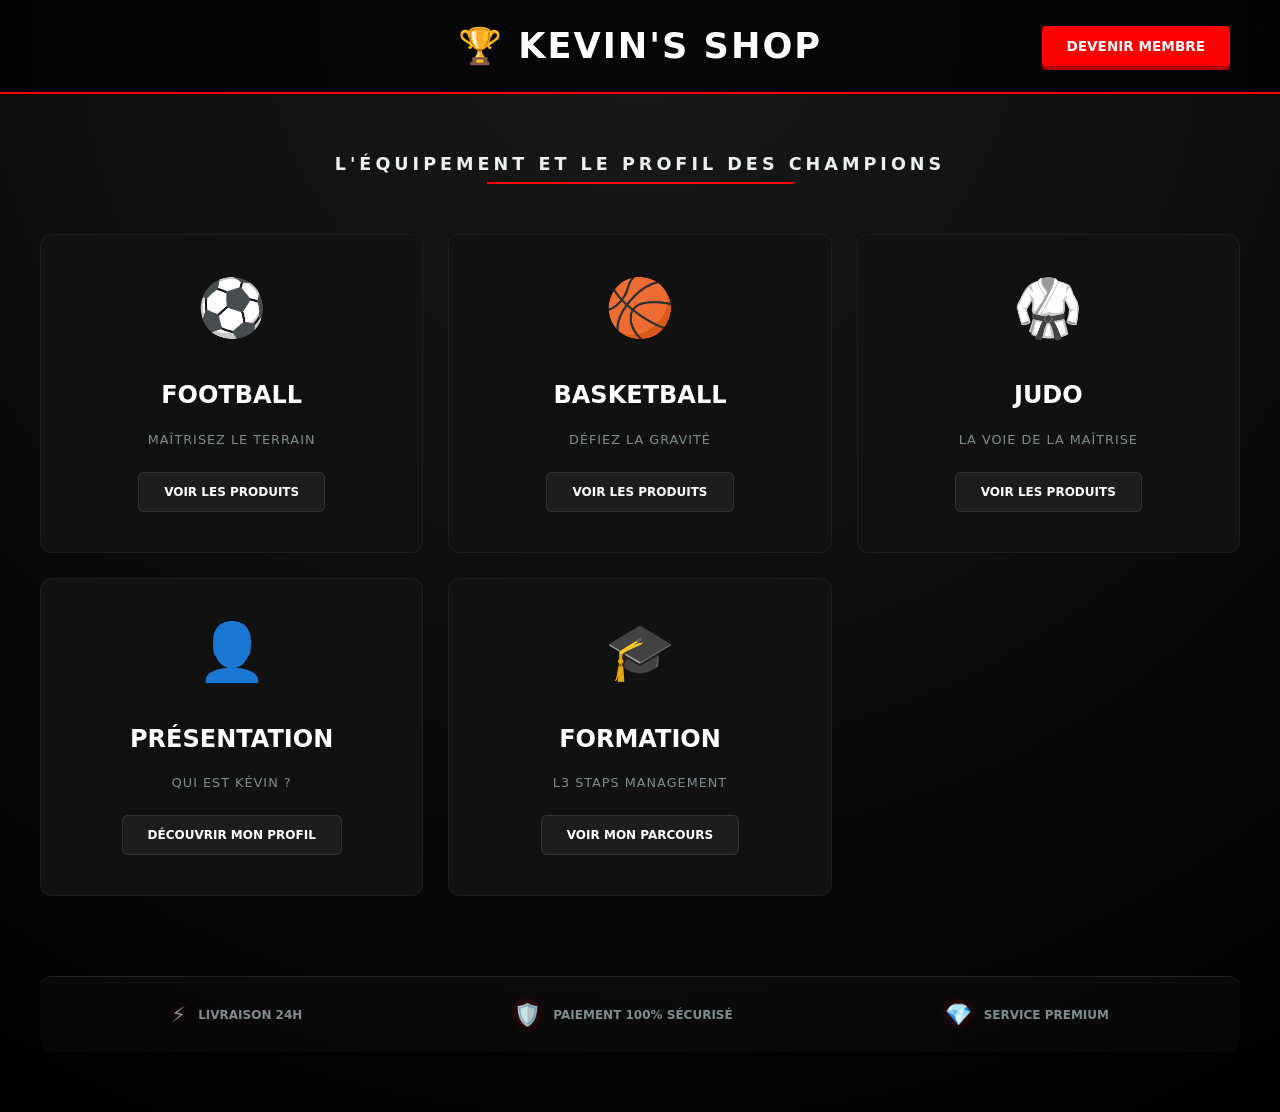
<file: index.html>
<!DOCTYPE html>
<html lang="fr">
<head>
    <meta charset="utf-8">
    <meta name="viewport" content="width=device-width, initial-scale=1">
    <title>KEVIN'S SHOP - HUB COMPLET</title>
    <style>
        /* --- CONFIGURATION GÉNÉRALE --- */
        body { 
            margin:0; padding:0; font-family: 'Segoe UI', system-ui, sans-serif; 
            background: radial-gradient(circle at top, #1a1a1a, #000000); 
            color: white; text-align:center; min-height: 100vh;
        }
        
        /* --- HEADER & TITRE ANIMÉ --- */
        @keyframes titlePulse {
            0% { text-shadow: 2px 2px 0px #800000, 0 0 10px rgba(255, 0, 0, 0.5); }
            50% { text-shadow: 2px 2px 0px #800000, 0 0 25px rgba(255, 0, 0, 0.8); }
            100% { text-shadow: 2px 2px 0px #800000, 0 0 10px rgba(255, 0, 0, 0.5); }
        }

        header { 
            padding: 25px 50px;
            background: rgba(0, 0, 0, 0.7);
            backdrop-filter: blur(15px);
            border-bottom: 2px solid #ff0000; 
            display: flex; align-items: center;
        }

        .header-left { flex: 1; } 
        .header-center { flex: 3; }
        .header-center h1 { 
            font-size: 2.2em; font-weight: 900; letter-spacing: 2px; margin: 0;
            white-space: nowrap; color: #fff; text-transform: uppercase;
            animation: titlePulse 3s infinite ease-in-out;
        }

        .header-right { flex: 1; text-align: right; }

        .header-btn {
            text-decoration: none; color: white; background: #ff0000;
            padding: 12px 25px; border-radius: 4px; font-weight: 900; 
            text-transform: uppercase; font-size: 0.85em; transition: 0.3s;
            display: inline-block; box-shadow: 0 4px 0 #b30000;
        }

        .header-btn:hover {
            background: #cc0000; transform: translateY(2px);
            box-shadow: 0 2px 0 #b30000;
        }

        /* --- CONTENU --- */
        .container { max-width: 1200px; margin: 60px auto; padding: 0 20px; }

        .main-tagline {
            font-size: 1.1em; font-weight: 700; margin-bottom: 50px;
            letter-spacing: 4px; color: #ecf0f1; text-transform: uppercase;
            display: inline-block; position: relative; padding-bottom: 10px;
        }

        .main-tagline::after {
            content: ''; position: absolute; bottom: 0; left: 25%; width: 50%;
            height: 2px; background: #ff0000;
        }

        /* --- GRILLE SPORT & PERSO --- */
        .grid { 
            display: grid; 
            grid-template-columns: repeat(auto-fit, minmax(300px, 1fr)); 
            gap: 25px; 
        }

        .category-card { 
            background: #111; border-radius: 12px; padding: 40px 20px;
            text-decoration: none; color: white; border: 1px solid rgba(255,255,255,0.05);
            transition: 0.4s; display: flex; flex-direction: column; align-items: center;
        }

        /* Hover de base */
        .category-card:hover { transform: translateY(-10px); }

        /* Couleurs spécifiques Boutique */
        .card-foot:hover { border-color: #00d2ff; box-shadow: 0 10px 30px rgba(0,210,255,0.15); }
        .card-basket:hover { border-color: #ff8c00; box-shadow: 0 10px 30px rgba(255,140,0,0.15); }
        .card-judo:hover { border-color: #ffd700; box-shadow: 0 10px 30px rgba(255,215,0,0.15); }

        /* Couleurs spécifiques Perso */
        .card-presentation:hover { border-color: #a29bfe; box-shadow: 0 10px 30px rgba(162,155,254,0.15); }
        .card-formation:hover { border-color: #fab1a0; box-shadow: 0 10px 30px rgba(250,177,160,0.15); }

        .icon-box { font-size: 3.5em; margin-bottom: 20px; }
        h2 { font-size: 1.5em; margin-bottom: 10px; font-weight: 900; }
        .sub-text { font-size: 0.8em; color: #7f8c8d; margin-bottom: 25px; letter-spacing: 1px; }
        
        .btn-view {
            padding: 12px 25px; background: rgba(255,255,255,0.05); color: #fff;
            border-radius: 6px; font-weight: 900; text-transform: uppercase;
            transition: 0.3s; font-size: 0.75em; border: 1px solid rgba(255,255,255,0.1);
        }

        /* Boutons Boutique */
        .card-foot:hover .btn-view { background: #00d2ff; color: #000; border-color: #00d2ff; }
        .card-basket:hover .btn-view { background: #ff8c00; color: #000; border-color: #ff8c00; }
        .card-judo:hover .btn-view { background: #ffd700; color: #000; border-color: #ffd700; }
        
        /* Boutons Perso */
        .card-presentation:hover .btn-view { background: #a29bfe; color: #000; border-color: #a29bfe; }
        .card-formation:hover .btn-view { background: #fab1a0; color: #000; border-color: #fab1a0; }

        /* --- TRUST BAR --- */
        .trust-bar {
            display: flex; justify-content: space-around; 
            background: rgba(255, 255, 255, 0.02);
            padding: 25px; margin-top: 80px; font-weight: 800; color: #7f8c8d;
            border-top: 1px solid #222; font-size: 0.75em; border-radius: 12px;
        }

        .trust-item { display: flex; align-items: center; gap: 12px; }
        .trust-icon { font-size: 1.8em; filter: drop-shadow(0 0 5px rgba(255, 0, 0, 0.4)); }
    </style>
</head>
<body>

    <header>
        <div class="header-left"></div> 
        <div class="header-center">
            <h1>🏆 KEVIN'S SHOP</h1>
        </div>
        <div class="header-right">
            <a href="inscription.html" class="header-btn">DEVENIR MEMBRE</a>
        </div>
    </header>

    <div class="container">
        <span class="main-tagline">L'équipement et le profil des champions</span>
        
        <div class="grid">
            <a href="Football.html" class="category-card card-foot">
                <div class="icon-box">⚽</div>
                <h2>FOOTBALL</h2>
                <p class="sub-text">MAÎTRISEZ LE TERRAIN</p>
                <div class="btn-view">VOIR LES PRODUITS</div>
            </a>

            <a href="basketball.html" class="category-card card-basket">
                <div class="icon-box">🏀</div>
                <h2>BASKETBALL</h2>
                <p class="sub-text">DÉFIEZ LA GRAVITÉ</p>
                <div class="btn-view">VOIR LES PRODUITS</div>
            </a>

            <a href="Judo.html" class="category-card card-judo">
                <div class="icon-box">🥋</div>
                <h2>JUDO</h2>
                <p class="sub-text">LA VOIE DE LA MAÎTRISE</p>
                <div class="btn-view">VOIR LES PRODUITS</div>
            </a>

            <a href="presentation.html" class="category-card card-presentation">
                <div class="icon-box">👤</div>
                <h2>PRÉSENTATION</h2>
                <p class="sub-text">QUI EST KÉVIN ?</p>
                <div class="btn-view">DÉCOUVRIR MON PROFIL</div>
            </a>

            <a href="formation.html" class="category-card card-formation">
                <div class="icon-box">🎓</div>
                <h2>FORMATION</h2>
                <p class="sub-text">L3 STAPS MANAGEMENT</p>
                <div class="btn-view">VOIR MON PARCOURS</div>
            </a>
        </div>

        <div class="trust-bar">
            <div class="trust-item"><span class="trust-icon">⚡</span><div>LIVRAISON 24H</div></div>
            <div class="trust-item"><span class="trust-icon">🛡️</span><div>PAIEMENT 100% SÉCURISÉ</div></div>
            <div class="trust-item"><span class="trust-icon">💎</span><div>SERVICE PREMIUM</div></div>
        </div>
    </div>

</body>
</html>
</file>
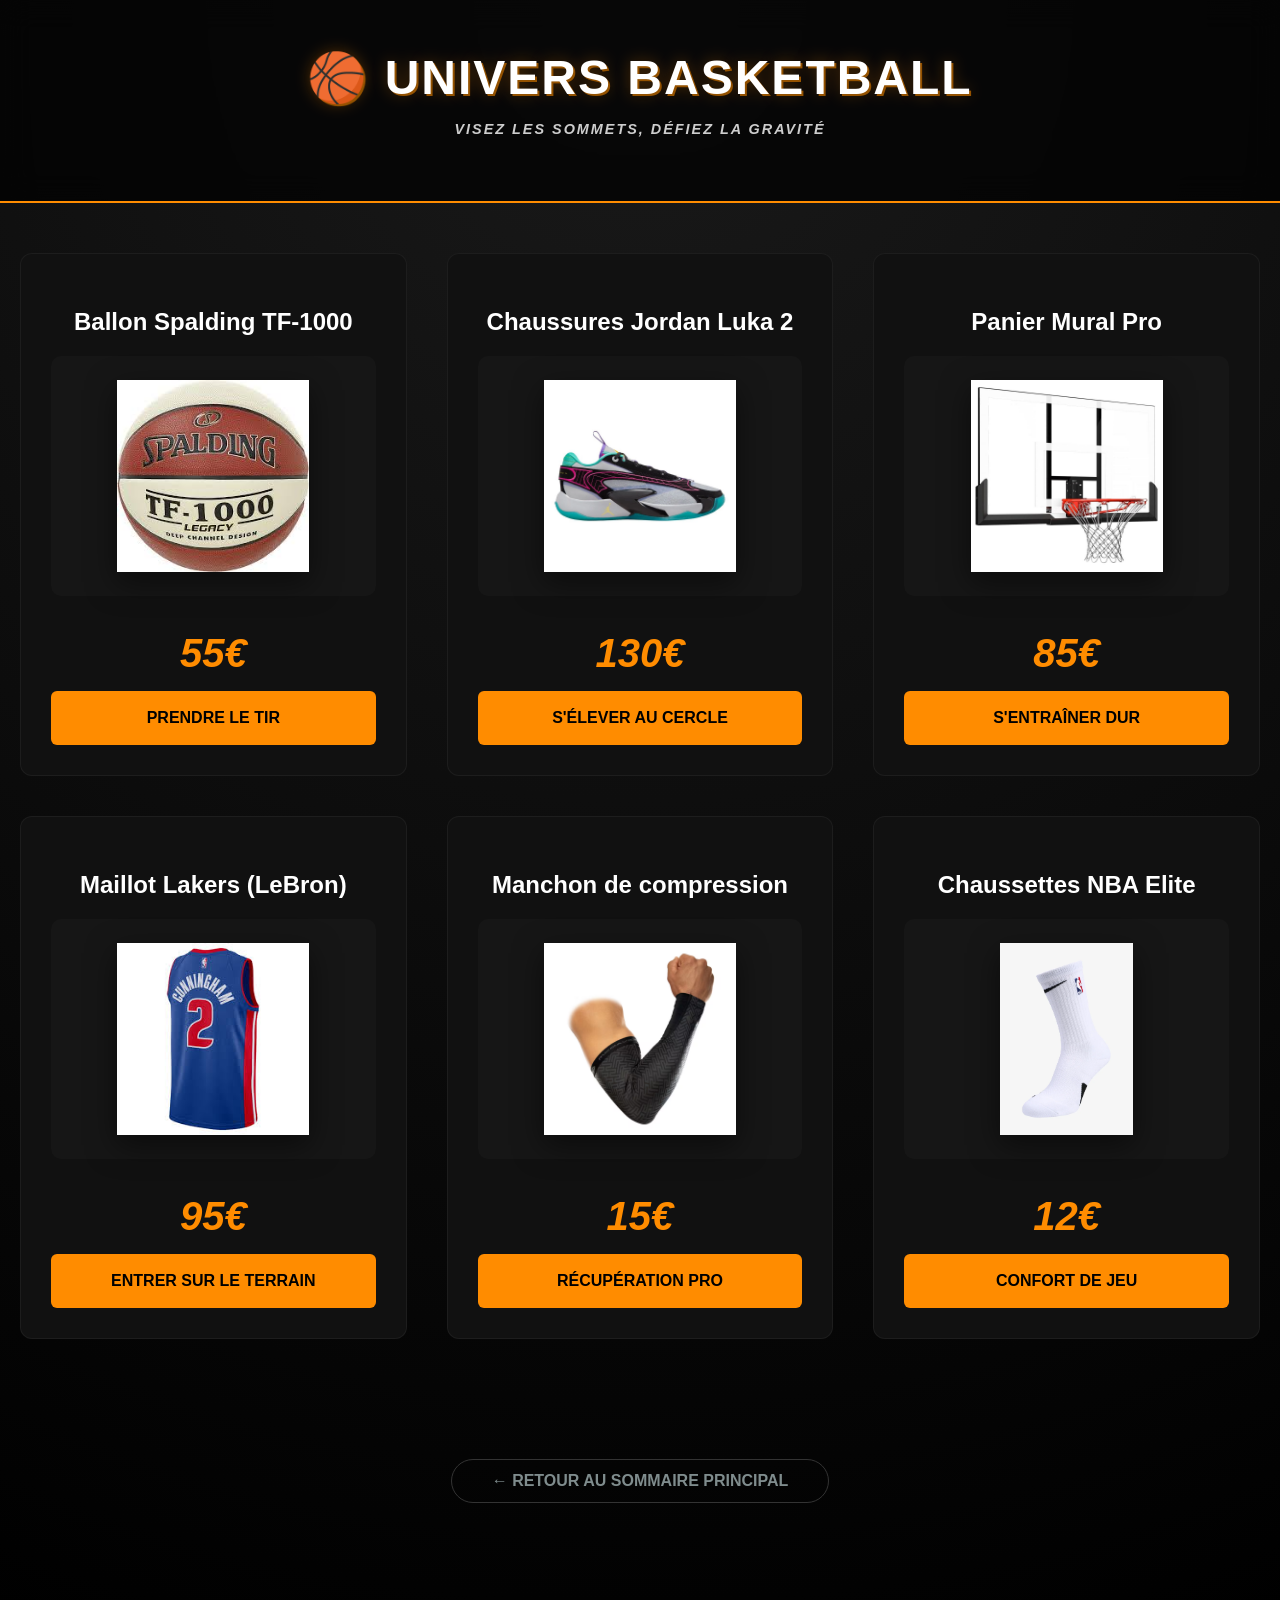
<file: basketball.html>
<!DOCTYPE html>
<html lang="fr">
<head>
    <meta charset="utf-8">
    <meta name="viewport" content="width=device-width, initial-scale=1">
    <title>Basketball - KEVIN'S SHOP</title>
    <style>
        body { 
            margin:0; padding:0; font-family: 'Segoe UI', sans-serif; 
            /* Nouveau fond Dark Performance */
            background: radial-gradient(circle at top, #1a1a1a, #000000); 
            color: white; text-align:center; min-height: 100vh;
        }
        
        header { 
            padding:50px 20px;
            background: rgba(0, 0, 0, 0.7);
            backdrop-filter: blur(15px);
            border-bottom: 2px solid #ff8c00; /* Néon Orange Basket */
        }
        
        h1 { 
            font-size: 3em; font-weight: 900; letter-spacing: 2px; margin: 0; 
            text-shadow: 2px 2px 0px #945200, 0 0 15px rgba(255,140,0,0.3); 
        }

        .tagline {
            margin-top: 15px; font-style: italic; opacity: 0.8; 
            letter-spacing: 2px; text-transform: uppercase; font-weight: 600; 
            font-size: 0.9em;
        }

        .container { max-width: 1300px; margin: 50px auto; padding: 0 20px; }

        .grid { 
            display: grid; 
            grid-template-columns: repeat(auto-fit, minmax(320px, 1fr)); 
            gap: 40px; 
            padding-bottom: 60px;
        }

        .item { 
            background: #111; 
            border-radius: 12px; padding: 30px; 
            border: 1px solid rgba(255, 255, 255, 0.05);
            transition: all 0.4s ease;
            display: flex; flex-direction: column; justify-content: space-between;
        }

        .item:hover { 
            transform: translateY(-10px); 
            border-color: #ff8c00; 
            box-shadow: 0 10px 30px rgba(255,140,0,0.15);
            background: #161616;
        }

        h3 { font-size: 1.5em; margin-bottom: 20px; font-weight: 700; color: #fff; }

        .img-wrapper {
            height: 240px; display: flex; align-items: center; justify-content: center;
            background: rgba(255,255,255,0.02); border-radius: 10px; margin-bottom: 20px;
        }

        img { 
            max-width: 80%; max-height: 80%; object-fit: contain; 
            filter: drop-shadow(0 10px 15px rgba(0,0,0,0.5));
            transition: transform 0.3s ease;
        }

        .item:hover img { transform: scale(1.1) rotate(-3deg); }

        .prix { 
            font-size: 2.5em; color: #ff8c00; font-weight: 900; 
            margin: 15px 0; display: block; font-style: italic;
        }

        .btn { 
            background: #ff8c00; color: #000; text-decoration:none; 
            padding: 18px; border-radius: 6px; font-weight: 900; 
            text-transform: uppercase; transition: 0.3s;
        }

        .btn:hover { 
            background: #fff;
            box-shadow: 0 0 20px rgba(255,255,255,0.2);
        }

        .back { 
            display:inline-block; margin: 60px 0; color: #7f8c8d; 
            text-decoration:none; font-weight: 800; border: 1px solid #333;
            padding: 12px 40px; border-radius: 50px; transition: 0.3s;
        }
        .back:hover { background: #fff; color: #000; border-color: #fff; }
    </style>
</head>
<body>

    <header>
        <h1>🏀 UNIVERS BASKETBALL</h1>
        <p class="tagline">Visez les sommets, défiez la gravité</p>
    </header>

    <div class="container">
        <div class="grid">
            
            <div class="item">
                <h3>Ballon Spalding TF-1000</h3>
                <div class="img-wrapper"><img src="ballon_basket.jpg" alt="Ballon"></div>
                <span class="prix">55€</span>
                <a href="#" class="btn">Prendre le tir</a>
            </div>

            <div class="item">
                <h3>Chaussures Jordan Luka 2</h3>
                <div class="img-wrapper"><img src="chaussures_basket.jpg" alt="Jordan"></div>
                <span class="prix">130€</span>
                <a href="#" class="btn">S'élever au cercle</a>
            </div>

            <div class="item">
                <h3>Panier Mural Pro</h3>
                <div class="img-wrapper"><img src="panier_basket.jpg" alt="Panier"></div>
                <span class="prix">85€</span>
                <a href="#" class="btn">S'entraîner dur</a>
            </div>

            <div class="item">
                <h3>Maillot Lakers (LeBron)</h3>
                <div class="img-wrapper"><img src="maillot_basket.jpg" alt="Maillot"></div>
                <span class="prix">95€</span>
                <a href="#" class="btn">Entrer sur le terrain</a>
            </div>

            <div class="item">
                <h3>Manchon de compression</h3>
                <div class="img-wrapper"><img src="manchon_basket.jpg" alt="Manchon"></div>
                <span class="prix">15€</span>
                <a href="#" class="btn">Récupération Pro</a>
            </div>

            <div class="item">
                <h3>Chaussettes NBA Elite</h3>
                <div class="img-wrapper"><img src="chaussettes_basket.jpg" alt="Chaussettes"></div>
                <span class="prix">12€</span>
                <a href="#" class="btn">Confort de jeu</a>
            </div>

        </div>

        <a href="index.html" class="back">← RETOUR AU SOMMAIRE PRINCIPAL</a>
    </div>

</body>
</html>
</file>
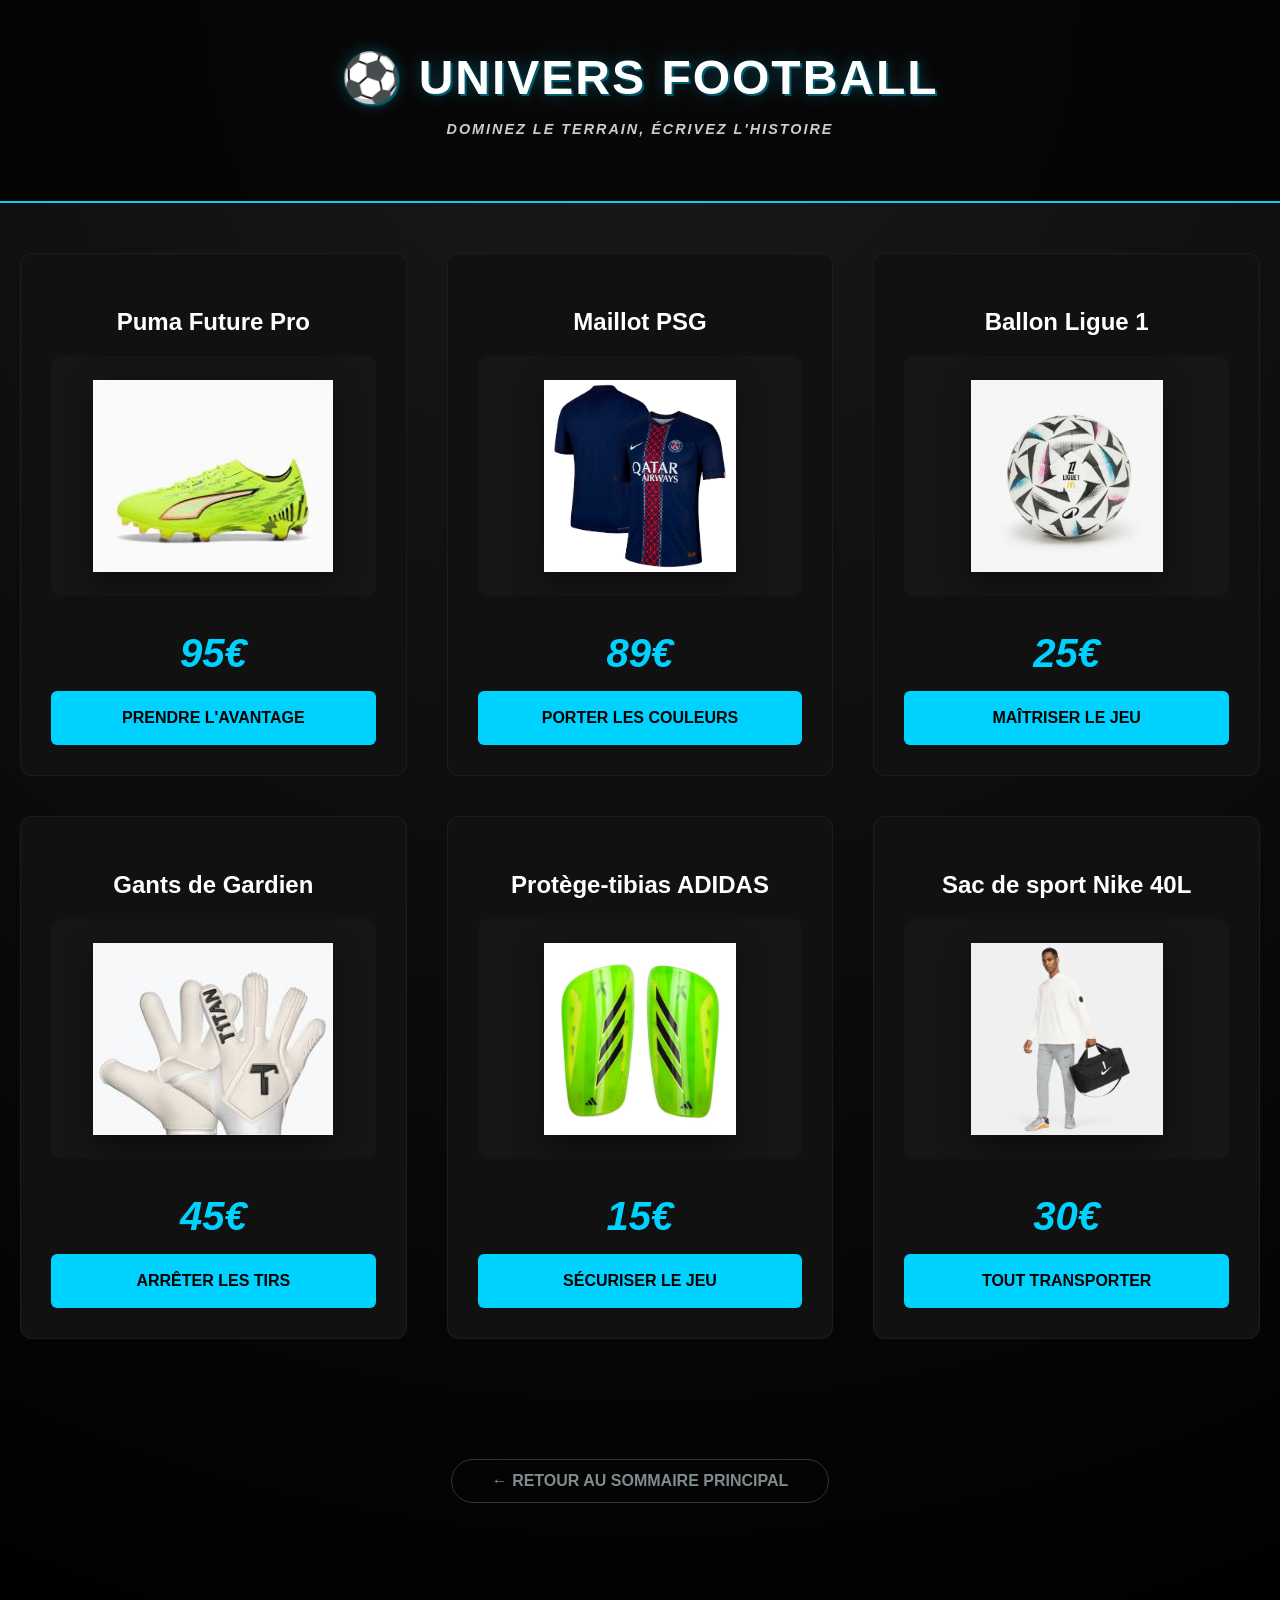
<file: Football.html>
<!DOCTYPE html>
<html lang="fr">
<head>
    <meta charset="utf-8">
    <meta name="viewport" content="width=device-width, initial-scale=1">
    <title>Football - KEVIN'S SHOP</title>
    <style>
        body { 
            margin:0; padding:0; font-family: 'Segoe UI', sans-serif; 
            /* Nouveau fond Dark Performance */
            background: radial-gradient(circle at top, #1a1a1a, #000000); 
            color: white; text-align:center; min-height: 100vh;
        }
        
        header { 
            padding:50px 20px;
            background: rgba(0, 0, 0, 0.7);
            backdrop-filter: blur(15px);
            border-bottom: 2px solid #00d2ff; /* Ligne néon bleue */
        }
        
        h1 { 
            font-size: 3em; font-weight: 900; letter-spacing: 2px; margin: 0; 
            text-shadow: 2px 2px 0px #005a6e, 0 0 15px rgba(0,210,255,0.3); 
        }

        .tagline {
            margin-top: 15px; font-style: italic; opacity: 0.8; 
            letter-spacing: 2px; text-transform: uppercase; font-weight: 600; 
            font-size: 0.9em;
        }

        .container { max-width: 1300px; margin: 50px auto; padding: 0 20px; }

        .grid { 
            display: grid; 
            grid-template-columns: repeat(auto-fit, minmax(320px, 1fr)); 
            gap: 40px; 
            padding-bottom: 60px;
        }

        .item { 
            background: #111; 
            border-radius: 12px; padding: 30px; 
            border: 1px solid rgba(255, 255, 255, 0.05);
            transition: all 0.4s ease;
            display: flex; flex-direction: column; justify-content: space-between;
        }

        .item:hover { 
            transform: translateY(-10px); 
            border-color: #00d2ff; 
            box-shadow: 0 10px 30px rgba(0,210,255,0.15);
            background: #161616;
        }

        h3 { font-size: 1.5em; margin-bottom: 20px; font-weight: 700; color: #fff; }

        .img-wrapper {
            height: 240px; display: flex; align-items: center; justify-content: center;
            background: rgba(255,255,255,0.02); border-radius: 10px; margin-bottom: 20px;
        }

        img { 
            max-width: 80%; max-height: 80%; object-fit: contain; 
            filter: drop-shadow(0 10px 15px rgba(0,0,0,0.5));
            transition: transform 0.3s ease;
        }

        .item:hover img { transform: scale(1.1); }

        .prix { 
            font-size: 2.5em; color: #00d2ff; font-weight: 900; 
            margin: 15px 0; display: block; font-style: italic;
        }

        .btn { 
            background: #00d2ff; color: #000; text-decoration:none; 
            padding: 18px; border-radius: 6px; font-weight: 900; 
            text-transform: uppercase; transition: 0.3s;
        }

        .btn:hover { 
            background: #fff;
            box-shadow: 0 0 20px rgba(255,255,255,0.2);
        }

        .back { 
            display:inline-block; margin: 60px 0; color: #7f8c8d; 
            text-decoration:none; font-weight: 800; border: 1px solid #333;
            padding: 12px 40px; border-radius: 50px; transition: 0.3s;
        }
        .back:hover { background: #fff; color: #000; border-color: #fff; }
    </style>
</head>
<body>

    <header>
        <h1>⚽ UNIVERS FOOTBALL</h1>
        <p class="tagline">Dominez le terrain, écrivez l'histoire</p>
    </header>

    <div class="container">
        <div class="grid">
            
            <div class="item">
                <h3>Puma Future Pro</h3>
                <div class="img-wrapper"><img src="puma_crampons.jpg"></div>
                <span class="prix">95€</span>
                <a href="#" class="btn">Prendre l'avantage</a>
            </div>

            <div class="item">
                <h3>Maillot PSG</h3>
                <div class="img-wrapper"><img src="maillot_psg.jpg"></div>
                <span class="prix">89€</span>
                <a href="#" class="btn">Porter les couleurs</a>
            </div>

            <div class="item">
                <h3>Ballon Ligue 1</h3>
                <div class="img-wrapper"><img src="ballon_foot.jpg"></div>
                <span class="prix">25€</span>
                <a href="#" class="btn">Maîtriser le jeu</a>
            </div>

            <div class="item">
                <h3>Gants de Gardien</h3>
                <div class="img-wrapper"><img src="gants_gardien.jpg"></div>
                <span class="prix">45€</span>
                <a href="#" class="btn">Arrêter les tirs</a>
            </div>

            <div class="item">
                <h3>Protège-tibias ADIDAS</h3>
                <div class="img-wrapper"><img src="protege_tibias.jpg"></div>
                <span class="prix">15€</span>
                <a href="#" class="btn">Sécuriser le jeu</a>
            </div>

            <div class="item">
                <h3>Sac de sport Nike 40L</h3>
                <div class="img-wrapper"><img src="sac_sport.jpg"></div>
                <span class="prix">30€</span>
                <a href="#" class="btn">Tout transporter</a>
            </div>

        </div>

        <a href="index.html" class="back">← RETOUR AU SOMMAIRE PRINCIPAL</a>
    </div>

</body>
</html>
</file>
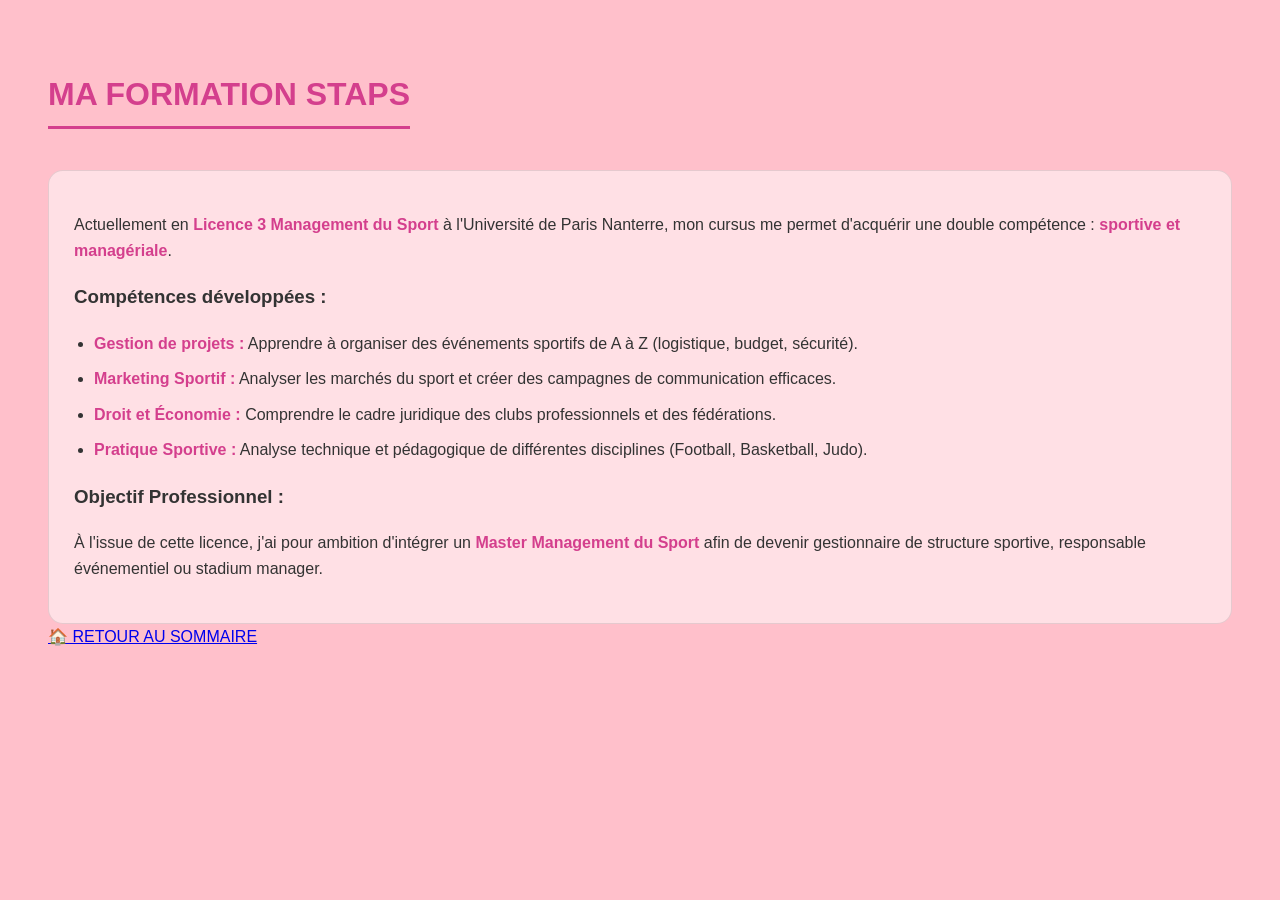
<file: formation.html>
<!DOCTYPE html>
<html lang="fr">
<head>
    <meta charset="utf-8">
    <meta name="viewport" content="width=device-width, initial-scale=1">
    <title>Formation - Kévin</title>
    <style>
        body {
            background-color: pink; /* Ton fond rose */
            color: #333; /* Texte sombre pour mieux lire sur le rose */
            font-family: 'Segoe UI', Tahoma, Geneva, Verdana, sans-serif;
            padding: 40px;
            line-height: 1.6;
        }

        h1 {
            text-transform: uppercase;
            border-bottom: 3px solid #d43f8d; /* Bordure rose foncé */
            display: inline-block;
            padding-bottom: 5px;
            color: #d43f8d;
        }

        .box {
            background: rgba(255, 255, 255, 0.5); /* Effet de transparence blanche */
            padding: 25px;
            border-radius: 15px;
            margin-top: 20px;
            border: 1px solid rgba(0,0,0,0.1);
        }

        ul {
            padding-left: 20px;
        }

        li {
            margin-bottom: 10px;
        }

        strong {
            color: #d43f8d;
        }
    </style>
</head>
<body>

    <h1>Ma Formation STAPS</h1>

    <div class="box">
        <p>Actuellement en <strong>Licence 3 Management du Sport</strong> à l'Université de Paris Nanterre, mon cursus me permet d'acquérir une double compétence : <strong>sportive et managériale</strong>.</p>

        <h3>Compétences développées :</h3>
        <ul>
            <li><strong>Gestion de projets :</strong> Apprendre à organiser des événements sportifs de A à Z (logistique, budget, sécurité).</li>
            <li><strong>Marketing Sportif :</strong> Analyser les marchés du sport et créer des campagnes de communication efficaces.</li>
            <li><strong>Droit et Économie :</strong> Comprendre le cadre juridique des clubs professionnels et des fédérations.</li>
            <li><strong>Pratique Sportive :</strong> Analyse technique et pédagogique de différentes disciplines (Football, Basketball, Judo).</li>
        </ul>

        <h3>Objectif Professionnel :</h3>
        <p>À l'issue de cette licence, j'ai pour ambition d'intégrer un <strong>Master Management du Sport</strong> afin de devenir gestionnaire de structure sportive, responsable événementiel ou stadium manager.</p>
    </div>
<div class="nav-footer">
        <a href="index.html" class="btn-back">
            <span class="icon">🏠</span> RETOUR AU SOMMAIRE
        </a>
    </div>

</body> </html>
</file>
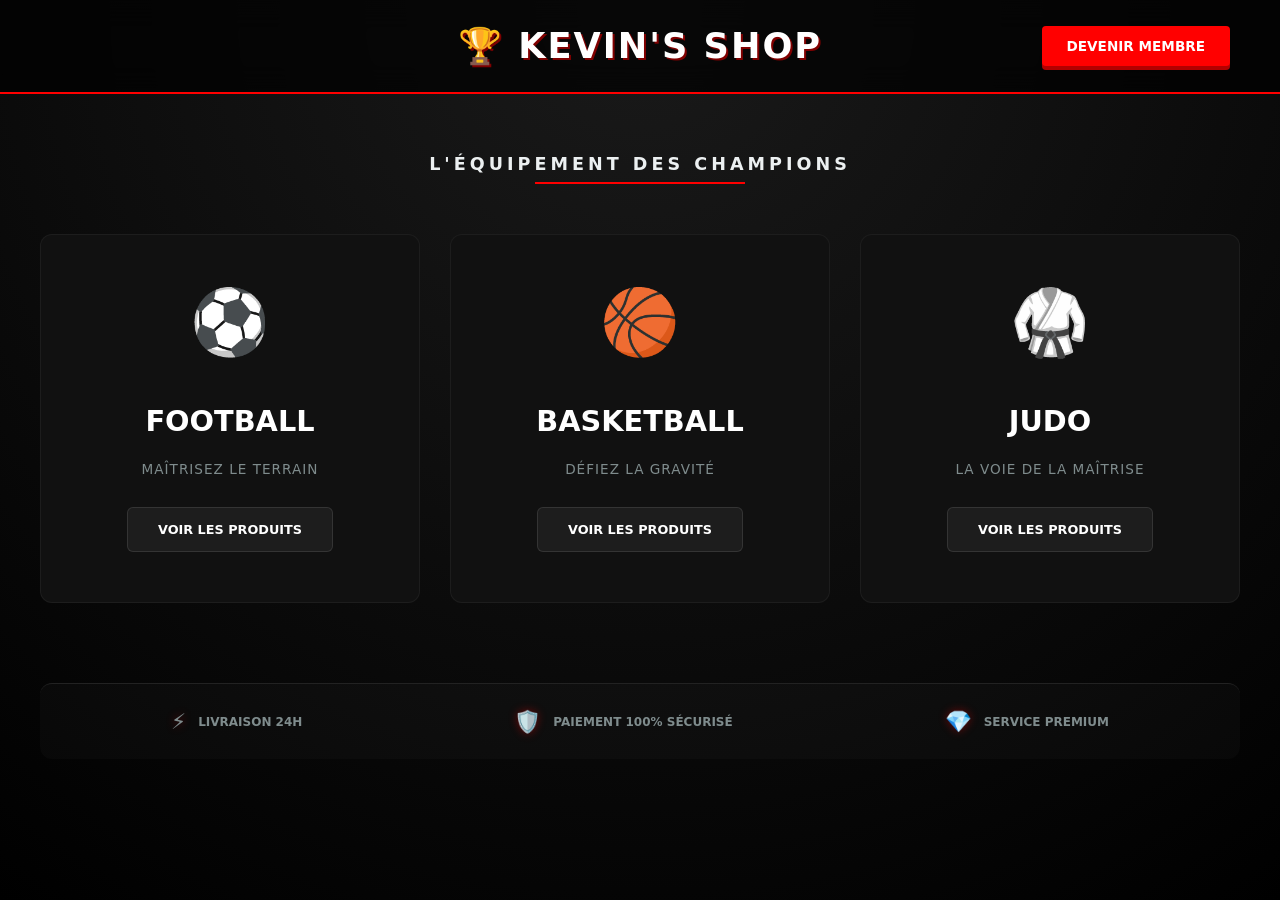
<file: hub.html>
<!DOCTYPE html>
<html lang="fr">
<head>
    <meta charset="utf-8">
    <meta name="viewport" content="width=device-width, initial-scale=1">
    <title>KEVIN'S SHOP - HUB</title>
    <style>
        body { 
            margin:0; padding:0; font-family: 'Segoe UI', system-ui, sans-serif; 
            background: radial-gradient(circle at top, #1a1a1a, #000000); 
            color: white; text-align:center; min-height: 100vh;
        }
        
        header { 
            padding: 25px 50px;
            background: rgba(0, 0, 0, 0.7);
            backdrop-filter: blur(15px);
            border-bottom: 2px solid #ff0000; 
            display: flex;
            align-items: center;
        }

        .header-left { flex: 1; } 

        .header-center { flex: 3; }
        .header-center h1 { 
            font-size: 2.2em; font-weight: 900; letter-spacing: 2px; margin: 0;
            white-space: nowrap; color: #fff; text-transform: uppercase;
            text-shadow: 2px 2px 0px #800000;
        }

        .header-right { flex: 1; text-align: right; }

        /* BOUTON DEVENIR MEMBRE */
        .header-btn {
            text-decoration: none;
            color: white;
            background: #ff0000;
            padding: 12px 25px;
            border-radius: 4px;
            font-weight: 900;
            text-transform: uppercase;
            font-size: 0.85em;
            transition: all 0.3s ease;
            display: inline-block;
            box-shadow: 0 4px 0 #b30000;
        }

        .header-btn:hover {
            background: #cc0000;
            transform: translateY(2px);
            box-shadow: 0 2px 0 #b30000;
        }

        .container { max-width: 1200px; margin: 60px auto; padding: 0 20px; }

        .main-tagline {
            font-size: 1.1em; font-weight: 700; margin-bottom: 50px;
            letter-spacing: 4px; color: #ecf0f1; text-transform: uppercase;
            display: inline-block; position: relative; padding-bottom: 10px;
        }

        .main-tagline::after {
            content: ''; position: absolute; bottom: 0; left: 25%; width: 50%;
            height: 2px; background: #ff0000;
        }

        .grid { 
            display: grid; 
            grid-template-columns: repeat(auto-fit, minmax(320px, 1fr)); 
            gap: 30px; 
        }

        .category-card { 
            background: #111; border-radius: 12px; padding: 50px 20px;
            text-decoration: none; color: white; 
            border: 1px solid rgba(255,255,255,0.05);
            transition: 0.4s;
            display: flex; flex-direction: column; align-items: center;
        }

        .card-foot:hover { border-color: #00d2ff; box-shadow: 0 10px 30px rgba(0,210,255,0.15); transform: translateY(-10px); }
        .card-basket:hover { border-color: #ff8c00; box-shadow: 0 10px 30px rgba(255,140,0,0.15); transform: translateY(-10px); }
        .card-judo:hover { border-color: #ffd700; box-shadow: 0 10px 30px rgba(255,215,0,0.15); transform: translateY(-10px); }

        .icon-box { font-size: 4em; margin-bottom: 20px; }
        h2 { font-size: 1.8em; margin-bottom: 10px; font-weight: 900; }
        .sub-text { font-size: 0.85em; color: #7f8c8d; margin-bottom: 30px; letter-spacing: 1px; }
        
        .btn-view {
            padding: 14px 30px; background: rgba(255,255,255,0.05); color: #fff;
            border-radius: 6px; font-weight: 900; text-transform: uppercase;
            transition: 0.3s; font-size: 0.8em; border: 1px solid rgba(255,255,255,0.1);
        }

        .card-foot:hover .btn-view { background: #00d2ff; color: #000; border-color: #00d2ff; }
        .card-basket:hover .btn-view { background: #ff8c00; color: #000; border-color: #ff8c00; }
        .card-judo:hover .btn-view { background: #ffd700; color: #000; border-color: #ffd700; }

        .trust-bar {
            display: flex; 
            justify-content: space-around; 
            background: rgba(255, 255, 255, 0.02);
            padding: 25px; 
            margin-top: 80px; 
            font-weight: 800; 
            color: #7f8c8d;
            border-top: 1px solid #222; 
            font-size: 0.75em;
            border-radius: 12px;
        }

        .trust-item {
            display: flex;
            align-items: center;
            gap: 12px;
        }

        .trust-icon {
            font-size: 1.8em;
            filter: drop-shadow(0 0 5px rgba(255, 0, 0, 0.4));
        }
    </style>
</head>
<body>

    <header>
        <div class="header-left"></div> 
        <div class="header-center">
            <h1>🏆 KEVIN'S SHOP</h1>
        </div>
        <div class="header-right">
            <a href="inscription.html" class="header-btn">DEVENIR MEMBRE</a>
        </div>
    </header>

    <div class="container">
        <span class="main-tagline">L'équipement des champions</span>
        
        <div class="grid">
            <a href="Football.html" class="category-card card-foot">
                <div class="icon-box">⚽</div>
                <h2>FOOTBALL</h2>
                <p class="sub-text">MAÎTRISEZ LE TERRAIN</p>
                <div class="btn-view">VOIR LES PRODUITS</div>
            </a>

            <a href="basketball.html" class="category-card card-basket">
                <div class="icon-box">🏀</div>
                <h2>BASKETBALL</h2>
                <p class="sub-text">DÉFIEZ LA GRAVITÉ</p>
                <div class="btn-view">VOIR LES PRODUITS</div>
            </a>

            <a href="Judo.html" class="category-card card-judo">
                <div class="icon-box">🥋</div>
                <h2>JUDO</h2>
                <p class="sub-text">LA VOIE DE LA MAÎTRISE</p>
                <div class="btn-view">VOIR LES PRODUITS</div>
            </a>
        </div>

        <div class="trust-bar">
            <div class="trust-item">
                <span class="trust-icon">⚡</span>
                <div>LIVRAISON 24H</div>
            </div>
            <div class="trust-item">
                <span class="trust-icon">🛡️</span>
                <div>PAIEMENT 100% SÉCURISÉ</div>
            </div>
            <div class="trust-item">
                <span class="trust-icon">💎</span>
                <div>SERVICE PREMIUM</div>
            </div>
        </div>
    </div>

</body>
</html>
</html>
</file>
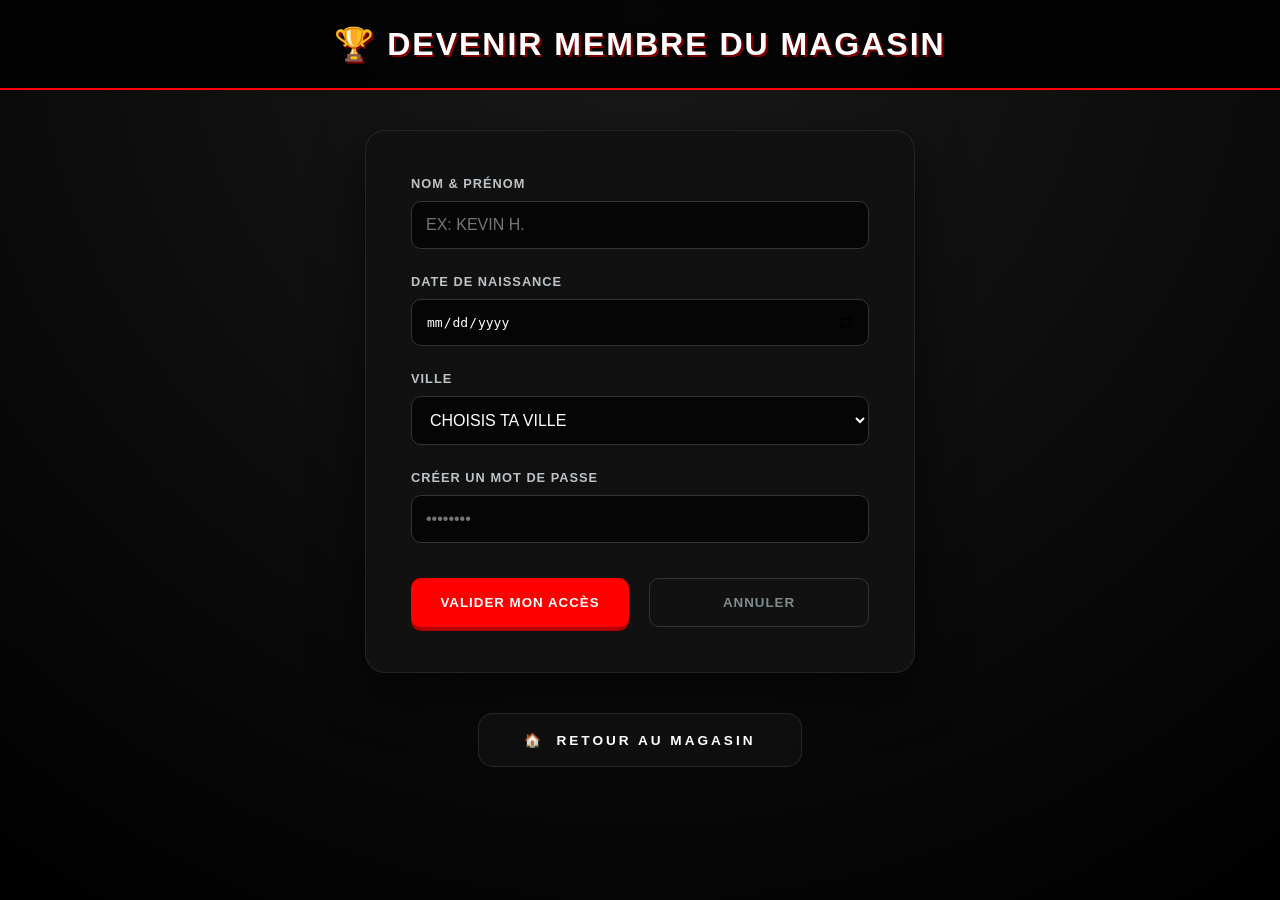
<file: inscription.html>
<!DOCTYPE html>
<html lang="fr">
<head>
    <meta charset="utf-8">
    <meta name="viewport" content="width=device-width, initial-scale=1">
    <title>DEVENIR MEMBRE - KEVIN'S SHOP</title>
    <style>
        body { 
            margin:0; padding:0; font-family: 'Segoe UI', sans-serif; 
            background: radial-gradient(circle at top, #1a1a1a, #000000); 
            color: white; text-align:center; min-height: 100vh;
        }

        header { 
            padding: 25px 50px; 
            background: rgba(0, 0, 0, 0.8); 
            backdrop-filter: blur(15px);
            border-bottom: 2px solid #ff0000; 
            display: flex; 
            justify-content: center;
        }

        h1 { 
            font-size: 2em;
            font-weight: 900; 
            letter-spacing: 2px; 
            text-shadow: 2px 2px 0px #800000; 
            margin: 0;
            text-transform: uppercase;
        }

        .container { max-width: 550px; margin: 40px auto; padding: 0 20px; }

        form { 
            background: #111; 
            padding: 45px; 
            border-radius: 20px; 
            border: 1px solid rgba(255,255,255,0.08); 
            text-align: left;
            box-shadow: 0 20px 50px rgba(0,0,0,0.6);
            margin-bottom: 40px;
        }

        .form-group { margin-bottom: 25px; }

        label { 
            display: block; 
            margin-bottom: 10px; 
            font-weight: 800; 
            color: #bdc3c7; 
            font-size: 0.8em; 
            letter-spacing: 1px;
        }

        input[type="text"], input[type="password"], input[type="date"], select {
            width: 100%; 
            padding: 14px; 
            border-radius: 10px; 
            border: 1px solid #333;
            background: #050505; 
            color: white; 
            box-sizing: border-box;
            font-size: 1em;
            transition: 0.3s;
        }

        input:focus, select:focus {
            outline: none;
            border-color: #ff0000;
            box-shadow: 0 0 15px rgba(255, 0, 0, 0.3);
        }

        .btn-box { display: flex; gap: 20px; margin-top: 35px; }

        button { 
            flex: 1; 
            padding: 16px; 
            border-radius: 10px; 
            border: none; 
            font-weight: 900; 
            text-transform: uppercase; 
            cursor: pointer; 
            transition: 0.3s ease; 
            letter-spacing: 1px;
        }

        .btn-save { 
            background: #ff0000; 
            color: white; 
            box-shadow: 0 4px 0 #b30000;
        }

        .btn-save:hover { 
            background: #e60000; 
            transform: translateY(-2px);
            box-shadow: 0 6px 0 #b30000;
        }

        .btn-cancel { 
            background: transparent; 
            color: #7f8c8d;
            border: 1px solid #333;
        }

        /* --- LE BOUTON RETOUR QUI DÉCHIRE --- */
        .back-nav {
            display: flex;
            justify-content: center;
            margin-top: 20px;
        }

        .back { 
            display: flex;
            align-items: center;
            gap: 12px;
            color: #fff; 
            text-decoration: none; 
            font-weight: 900;
            font-size: 0.85em;
            text-transform: uppercase;
            letter-spacing: 3px;
            padding: 18px 45px;
            background: rgba(255, 255, 255, 0.03);
            border: 1px solid rgba(255, 255, 255, 0.1);
            border-radius: 15px;
            transition: all 0.4s cubic-bezier(0.175, 0.885, 0.32, 1.275);
            backdrop-filter: blur(5px);
        }

        .back:hover { 
            background: rgba(255, 0, 0, 0.1);
            border-color: #ff0000;
            color: #ff0000;
            box-shadow: 0 0 30px rgba(255, 0, 0, 0.3);
            transform: translateY(-5px) scale(1.05);
        }

        .back i {
            font-size: 1.2em;
        }
    </style>
</head>
<body>

    <header>
        <h1>🏆 DEVENIR MEMBRE DU MAGASIN</h1>
    </header>

    <div class="container">
        <form>
            <div class="form-group">
                <label>NOM & PRÉNOM</label>
                <input type="text" placeholder="EX: KEVIN H.">
            </div>

            <div class="form-group">
                <label>DATE DE NAISSANCE</label>
                <input type="date">
            </div>

            <div class="form-group">
                <label>VILLE</label>
                <select>
                    <option value="" disabled selected>CHOISIS TA VILLE</option>
                    <option>NICE</option>
                    <option>PARIS</option>
                    <option>MARSEILLE</option>
                </select>
            </div>

            <div class="form-group">
                <label>CRÉER UN MOT DE PASSE</label>
                <input type="password" placeholder="••••••••">
            </div>

            <div class="btn-box">
                <button type="submit" class="btn-save">VALIDER MON ACCÈS</button>
                <button type="reset" class="btn-cancel">ANNULER</button>
            </div>
        </form>

        <div class="back-nav">
            <a href="index.html" class="back">
               <span>🏠</span> RETOUR AU MAGASIN
            </a>
        </div>
    </div>

</body>
</html>
</file>
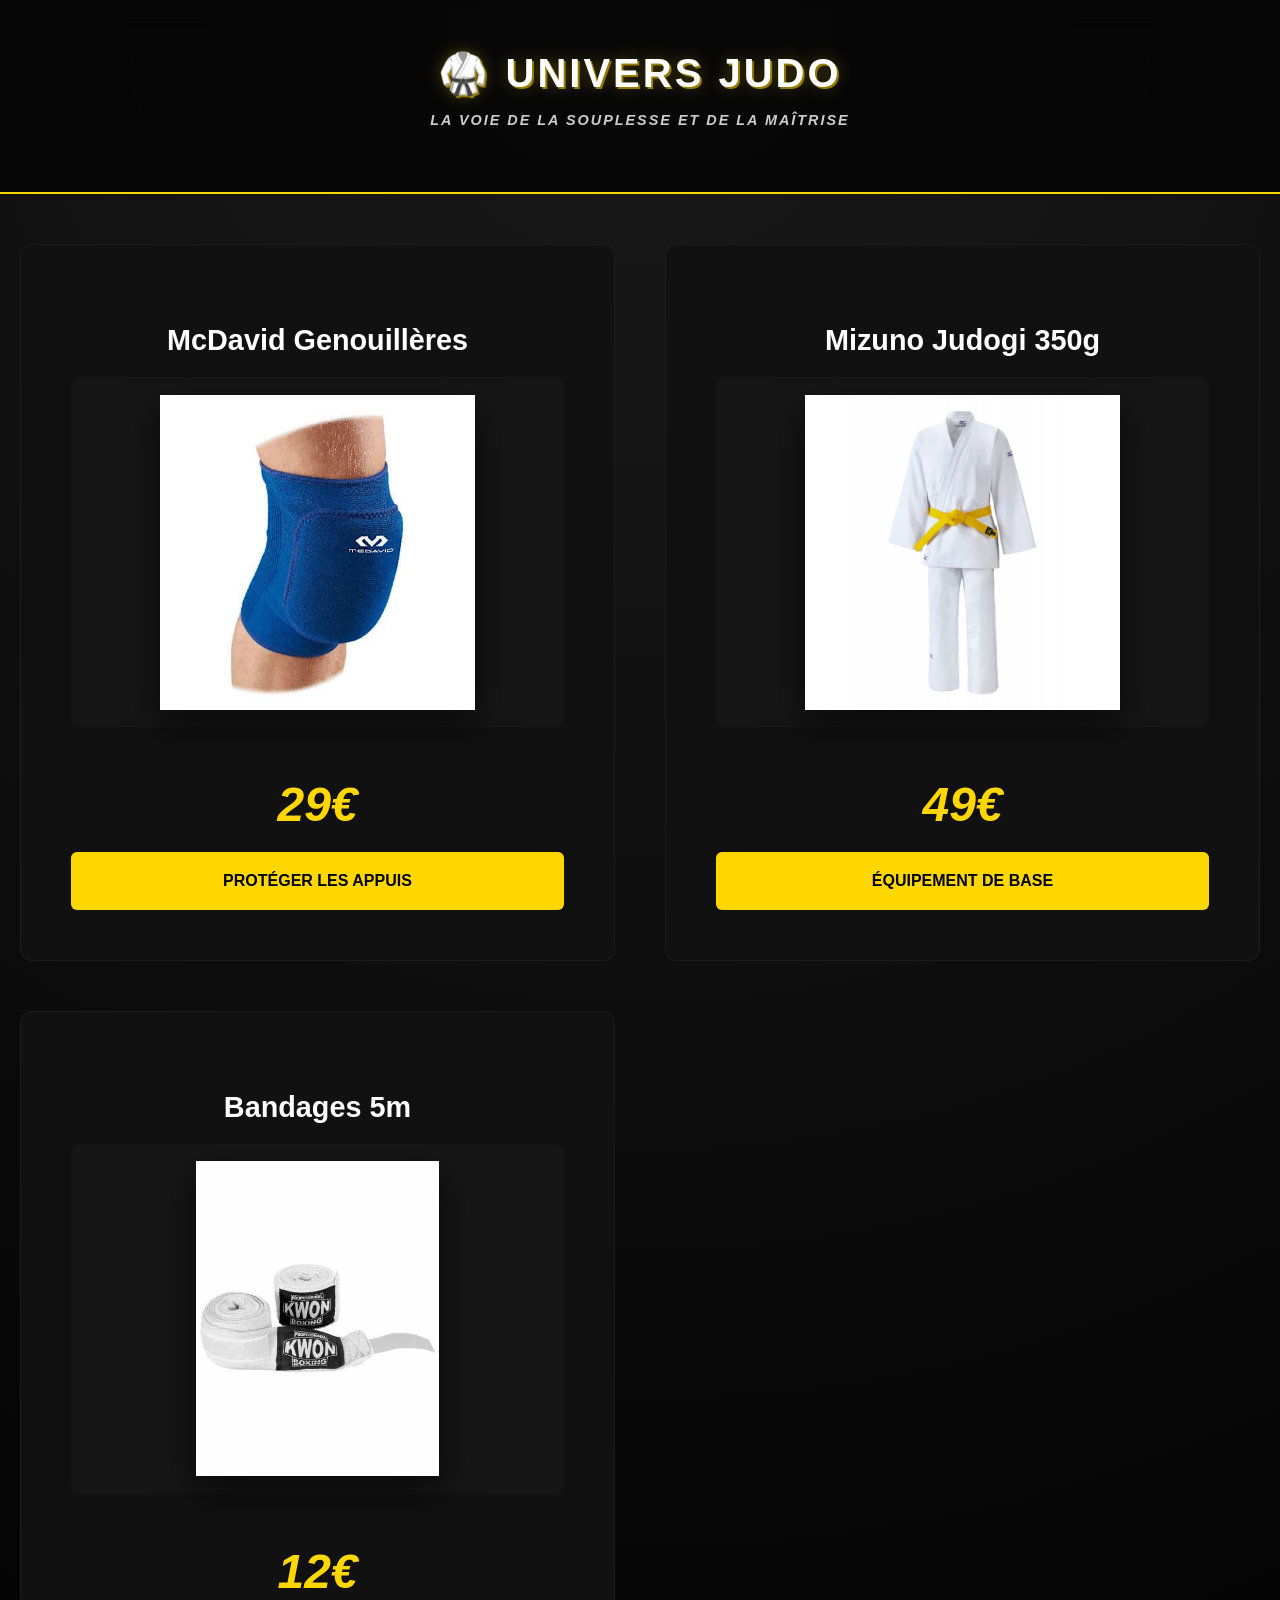
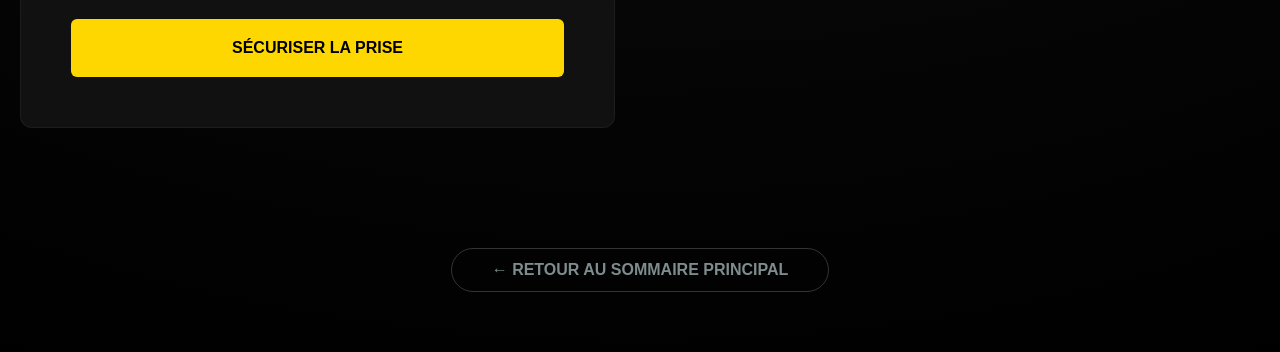
<file: Judo.html>
<!DOCTYPE html>
<html lang="fr">
<head>
    <meta charset="utf-8">
    <meta name="viewport" content="width=device-width, initial-scale=1">
    <title>Judo - KEVIN'S SHOP</title>
    <style>
        body { 
            margin:0; padding:0; font-family: 'Segoe UI', sans-serif; 
            /* Fond Noir Performance */
            background: radial-gradient(circle at top, #1a1a1a, #000000); 
            color: white; text-align:center; min-height: 100vh;
        }
        
        header { 
            padding:50px 20px;
            background: rgba(0, 0, 0, 0.7);
            backdrop-filter: blur(15px);
            border-bottom: 2px solid #ffd700; /* Or pour le Judo */
        }
        
        /* TITRE 3D CALIBRÉ */
        h1 { 
            font-size: 2.5em; font-weight: 900; letter-spacing: 3px; margin: 0; 
            text-transform: uppercase;
            text-shadow: 2px 2px 0px #947a00, 0 0 15px rgba(255,215,0,0.3); 
        }

        .tagline {
            margin-top: 15px; font-style: italic; opacity: 0.8; letter-spacing: 2px;
            text-transform: uppercase; font-weight: 600; font-size: 0.9em;
        }

        .container { max-width: 1450px; margin: 50px auto; padding: 0 20px; }

        /* GRILLE XXL POUR GRANDS CADRES */
        .grid { 
            display: grid; 
            grid-template-columns: repeat(auto-fit, minmax(420px, 1fr)); 
            gap: 50px; 
            padding-bottom: 60px;
        }

        /* CADRES PRODUITS AGRANDIS STYLE DARK */
        .item { 
            background: #111; 
            border-radius: 12px; padding: 50px; 
            border: 1px solid rgba(255, 255, 255, 0.05);
            transition: all 0.4s ease;
            display: flex; flex-direction: column; justify-content: space-between;
            min-height: 600px;
        }

        .item:hover { 
            transform: translateY(-15px); 
            border-color: #ffd700; 
            box-shadow: 0 15px 40px rgba(255,215,0,0.2);
            background: #161616;
        }

        h3 { font-size: 1.8em; margin-bottom: 20px; font-weight: 800; color: #fff; }

        .img-wrapper {
            height: 350px; display: flex; align-items: center; justify-content: center;
            background: rgba(255,255,255,0.02); border-radius: 10px; margin-bottom: 30px;
        }

        img { 
            max-width: 90%; max-height: 90%; object-fit: contain; 
            filter: drop-shadow(0 15px 20px rgba(0,0,0,0.6));
            transition: transform 0.3s ease;
        }

        .item:hover img { transform: scale(1.08); }

        .prix { 
            font-size: 3em; color: #ffd700; font-weight: 900; 
            margin: 20px 0; display: block; font-style: italic;
        }

        .btn { 
            background: #ffd700; color: #000; text-decoration:none; 
            padding: 20px; border-radius: 6px; font-weight: 900; 
            text-transform: uppercase; transition: 0.3s;
        }

        .btn:hover { 
            background: #fff;
            box-shadow: 0 0 20px rgba(255,255,255,0.2);
        }

        .back-nav { width: 100%; margin: 60px 0; display: flex; justify-content: center; }

        .back { 
            color: #7f8c8d; text-decoration:none; font-weight: 800; 
            border: 1px solid #333;
            padding: 12px 40px; border-radius: 50px; transition: 0.3s;
        }
        .back:hover { background: #fff; color: #000; border-color: #fff; }
    </style>
</head>
<body>

    <header>
        <h1>🥋 UNIVERS JUDO</h1>
        <p class="tagline">La voie de la souplesse et de la maîtrise</p>
    </header>

    <div class="container">
        <div class="grid">
            
            <div class="item">
                <h3>McDavid Genouillères</h3>
                <div class="img-wrapper"><img src="mc_david.jpg"></div>
                <span class="prix">29€</span>
                <a href="#" class="btn">Protéger les appuis</a>
            </div>

            <div class="item">
                <h3>Mizuno Judogi 350g</h3>
                <div class="img-wrapper"><img src="mizuno_judogi.jpg"></div>
                <span class="prix">49€</span>
                <a href="#" class="btn">Équipement de base</a>
            </div>

            <div class="item">
                <h3>Bandages 5m</h3>
                <div class="img-wrapper"><img src="Bandages.jpg"></div>
                <span class="prix">12€</span>
                <a href="#" class="btn">Sécuriser la prise</a>
            </div>

        </div>

        <div class="back-nav">
            <a href="index.html" class="back">← RETOUR AU SOMMAIRE PRINCIPAL</a>
        </div>
    </div>

</body>
</html>
</file>
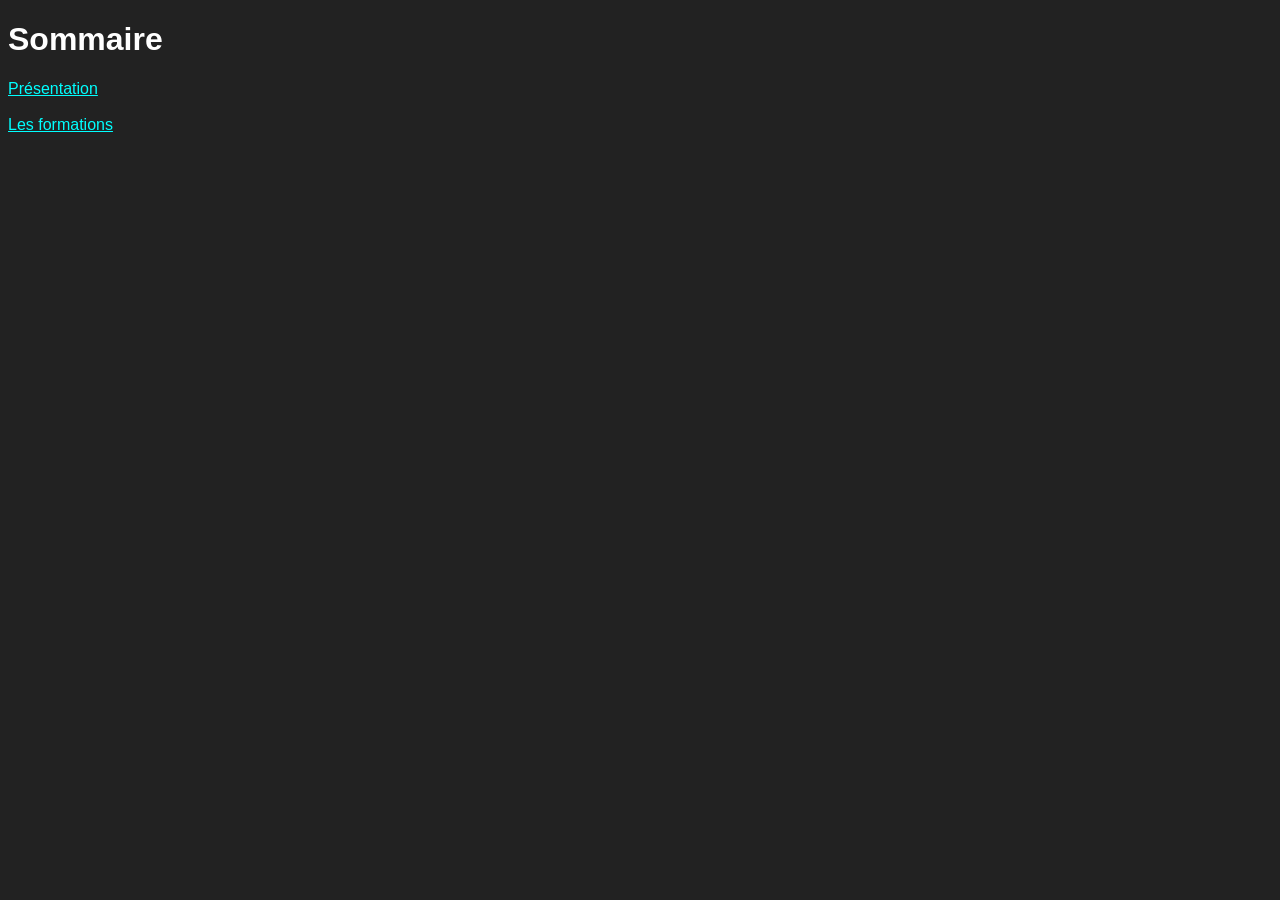
<file: liens.html>
<!DOCTYPE html>
<html lang="fr">
<head>
    <meta charset="utf-8">
    <title>Menu</title>
</head>
<body bgcolor="#222" style="color:white; font-family: sans-serif;">
    <h1> Sommaire </h1>
    <a href="presentation.html" target="f2" style="color:cyan;"> Présentation </a> <br><br>
    <a href="formation.html" target="f2" style="color:cyan;"> Les formations </a>
</body>
</html>
</file>
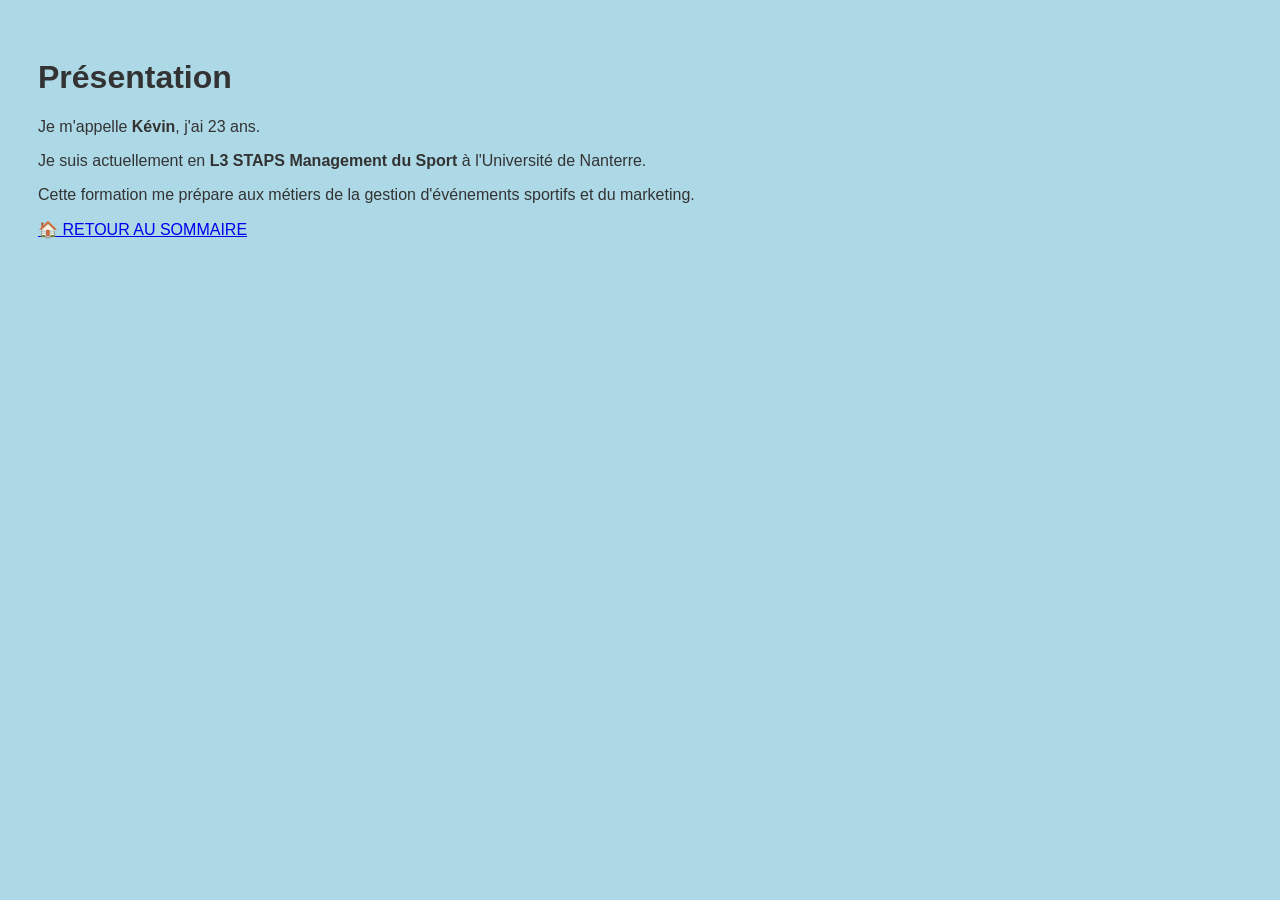
<file: presentation.html>
<!DOCTYPE html>
<html lang="fr">
<head>
    <meta charset="utf-8">
    <title>Présentation</title>
    <style>

        body {
            background-color: #ADD8E6; /* Bleu ciel clair au lieu du bleu foncé */
            color: #333; /* Texte sombre pour que ce soit lisible */
            padding: 30px;
            font-family: sans-serif;
        }
    </style>
</head>
<body>
    <h1>Présentation</h1>
    <p>Je m'appelle <strong>Kévin</strong>, j'ai 23 ans.</p>
    <p>Je suis actuellement en <strong>L3 STAPS Management du Sport</strong> à l'Université de Nanterre.</p>
    <p>Cette formation me prépare aux métiers de la gestion d'événements sportifs et du marketing.</p>

    <div class="nav-footer">
        <a href="index.html" class="btn-back">
            <span class="icon">🏠</span> RETOUR AU SOMMAIRE
        </a>
    </div>

</body> </html>
</file>
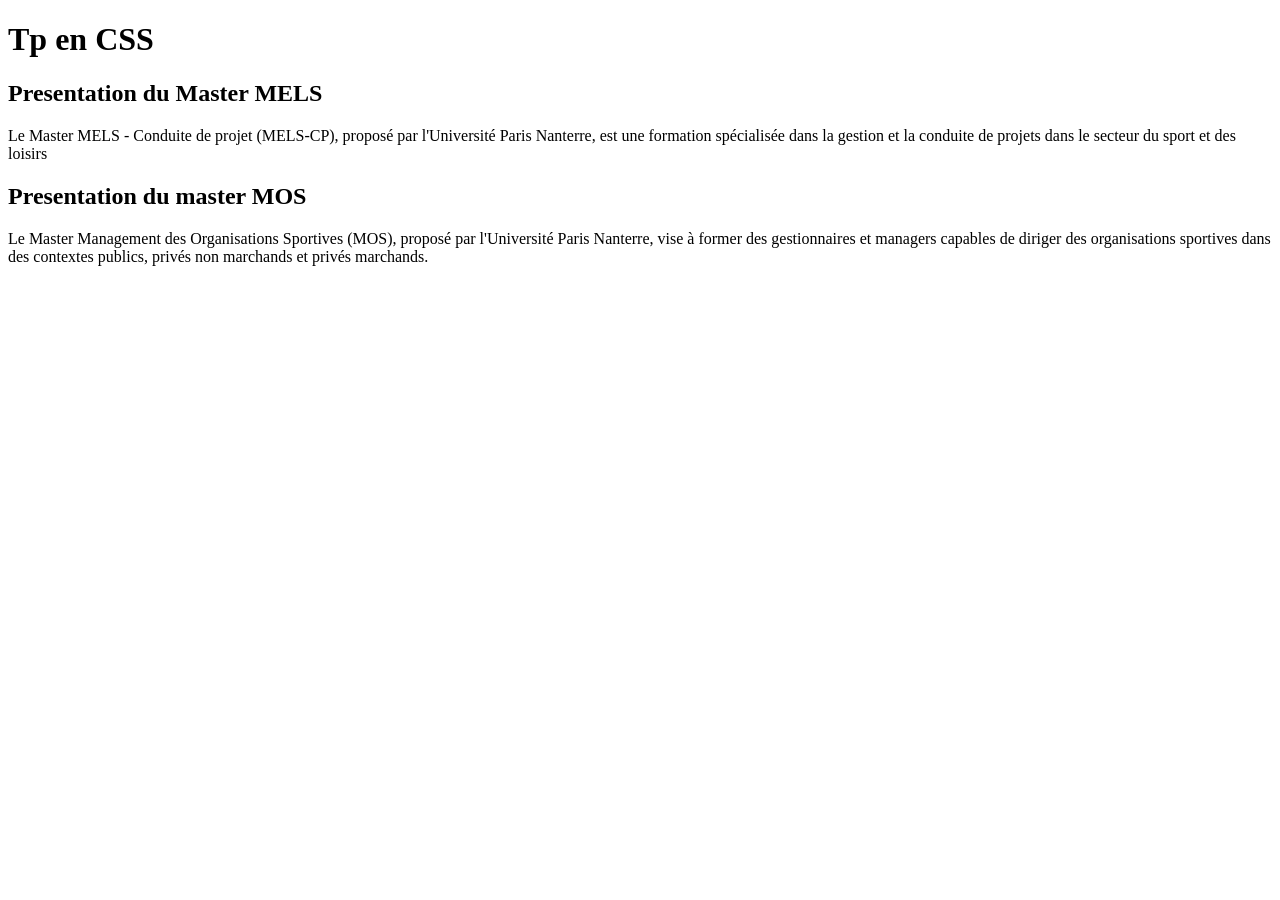
<file: tp5.html>
<!DOCTYPE html>
<html lang="fr">
<head>
    <meta charset="utf-8">
    <meta name="viewport" content="width=device-width, initial-scale=1">

    <link rel="stylesheet" type="text/css" href="tp5.css">
    <title></title>
</head>
</body>

       <h1>Tp en CSS</h1>
       <h2>Presentation du Master MELS</h2>
       <p>Le Master MELS - Conduite de projet (MELS-CP), proposé par l'Université Paris Nanterre, est une formation spécialisée dans la gestion et la conduite de projets dans le secteur du sport et des loisirs</p>

       <h2>Presentation du master MOS</h2>

       <p class="c2"> Le Master Management des Organisations Sportives (MOS), proposé par l'Université Paris Nanterre, vise à former des gestionnaires et managers capables de diriger des organisations sportives dans des contextes publics, privés non marchands et privés marchands.</p>

   </body>
   </html>
</file>
<file: tp5.css>
<!DOCTYPE html>
<html lang="fr">
<head>
    <meta charset="utf-8">
    <meta name="viewport" content="width=device-width, initial-scale=1">

    <link rel="stylesheet" type="text/css" href="tp5.css">
    <title></title>
</head>
</body>

       <h1>Tp en CSS</h1>
       <h2>Presentation du Master MELS</h2>
       <p>Le Master MELS - Conduite de projet (MELS-CP), proposé par l'Université Paris Nanterre, est une formation spécialisée dans la gestion et la conduite de projets dans le secteur du sport et des loisirs</p>

       <h2>Presentation du master MOS</h2>

       <p>Le Master Management des Organisations Sportives (MOS), proposé par l'Université Paris Nanterre, vise à former des gestionnaires et managers capables de diriger des organisations sportives dans des contextes publics, privés non marchands et privés marchands.</p>

   </body>
   </html>
</file>
